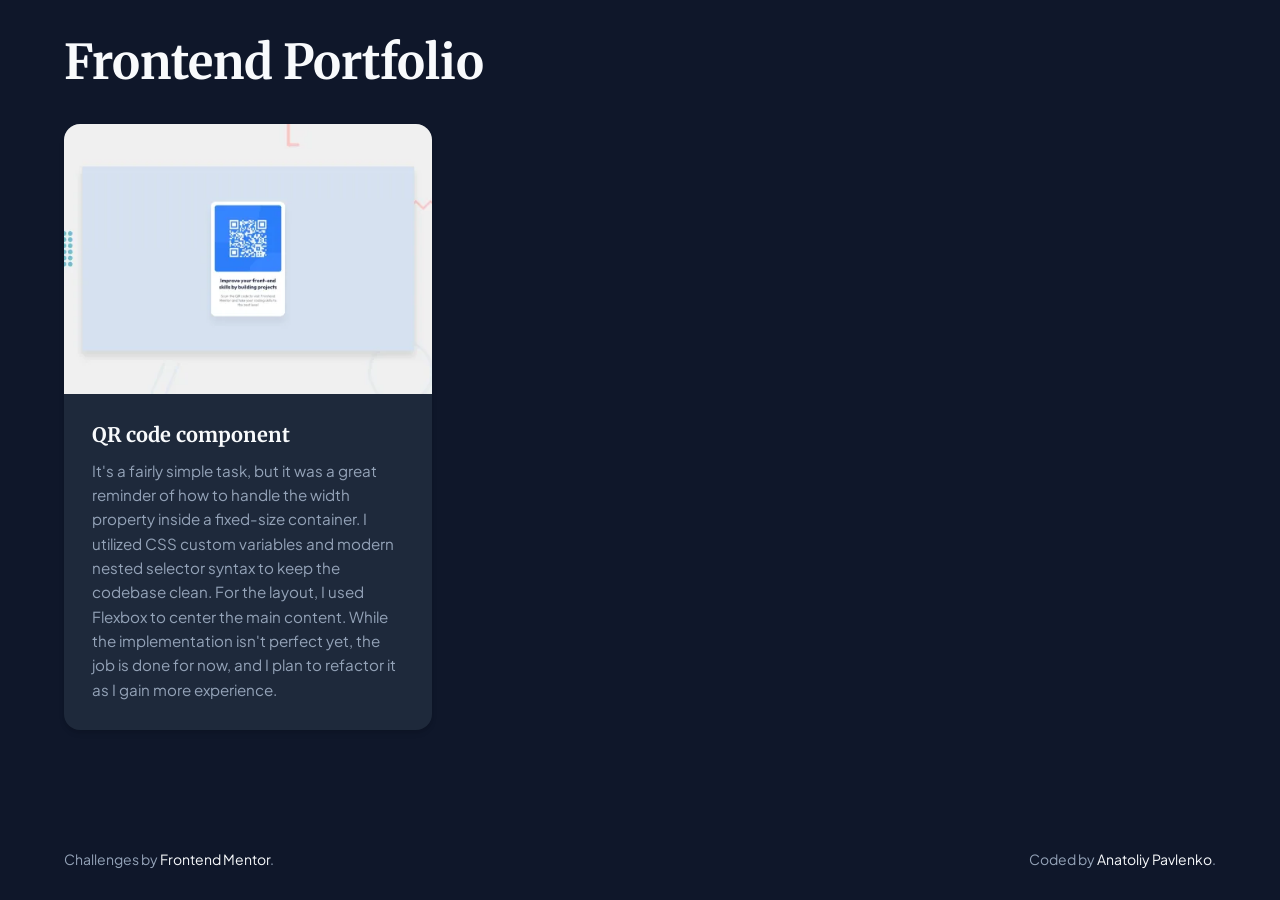
<file: index.html>
<!doctype html>
<html lang="en">
  <head>
    <meta charset="UTF-8" />
    <meta name="viewport" content="width=device-width, initial-scale=1.0" />
    <title>Frontend Mentor Challenges</title>

    <link
      rel="icon"
      type="image/png"
      sizes="32x32"
      href="./favicon-32x32.png"
    />

    <link rel="preconnect" href="https://fonts.googleapis.com" />
    <link rel="preconnect" href="https://fonts.gstatic.com" crossorigin />
    <link
      href="https://fonts.googleapis.com/css2?family=Merriweather:ital,opsz,wght@0,18..144,300..900;1,18..144,300..900&family=Plus+Jakarta+Sans:ital,wght@0,200..800;1,200..800&display=swap"
      rel="stylesheet"
    />

    <link rel="stylesheet" href="./css/style.css?v=0" />
  </head>
  <body>
    <div class="content-wrapper">
      <header>
        <h1>Frontend Portfolio</h1>
      </header>
      <main>
        <div class="container">
          <ul class="grid">
            <li class="card">
              <div class="card-image">
                <a href="./newbie/QR-code-component/" target="_blank"
                  ><img
                    src="./assets/images/preview.webp"
                    alt="Link to frontendmentor.io website"
                /></a>
              </div>
              <div class="card-content">
                <a href="./newbie/QR-code-component/" target="_blank"
                  ><h2>QR code component</h2></a
                >
                <p>
                  It's a fairly simple task, but it was a great reminder of how
                  to handle the width property inside a fixed-size container. I
                  utilized CSS custom variables and modern nested selector
                  syntax to keep the codebase clean. For the layout, I used
                  Flexbox to center the main content. While the implementation
                  isn't perfect yet, the job is done for now, and I plan to
                  refactor it as I gain more experience.
                </p>
              </div>
            </li>
          </ul>
        </div>
      </main>

      <footer class="attribution">
        <div>
          Challenges by
          <a href="https://www.frontendmentor.io?ref=challenge" target="_blank"
            >Frontend Mentor</a
          >.
        </div>
        <div>
          Coded by
          <a href="https://github.com/tolikhere" target="_blank"
            >Anatoliy Pavlenko</a
          >.
        </div>
      </footer>
    </div>
  </body>
</html>
</file>
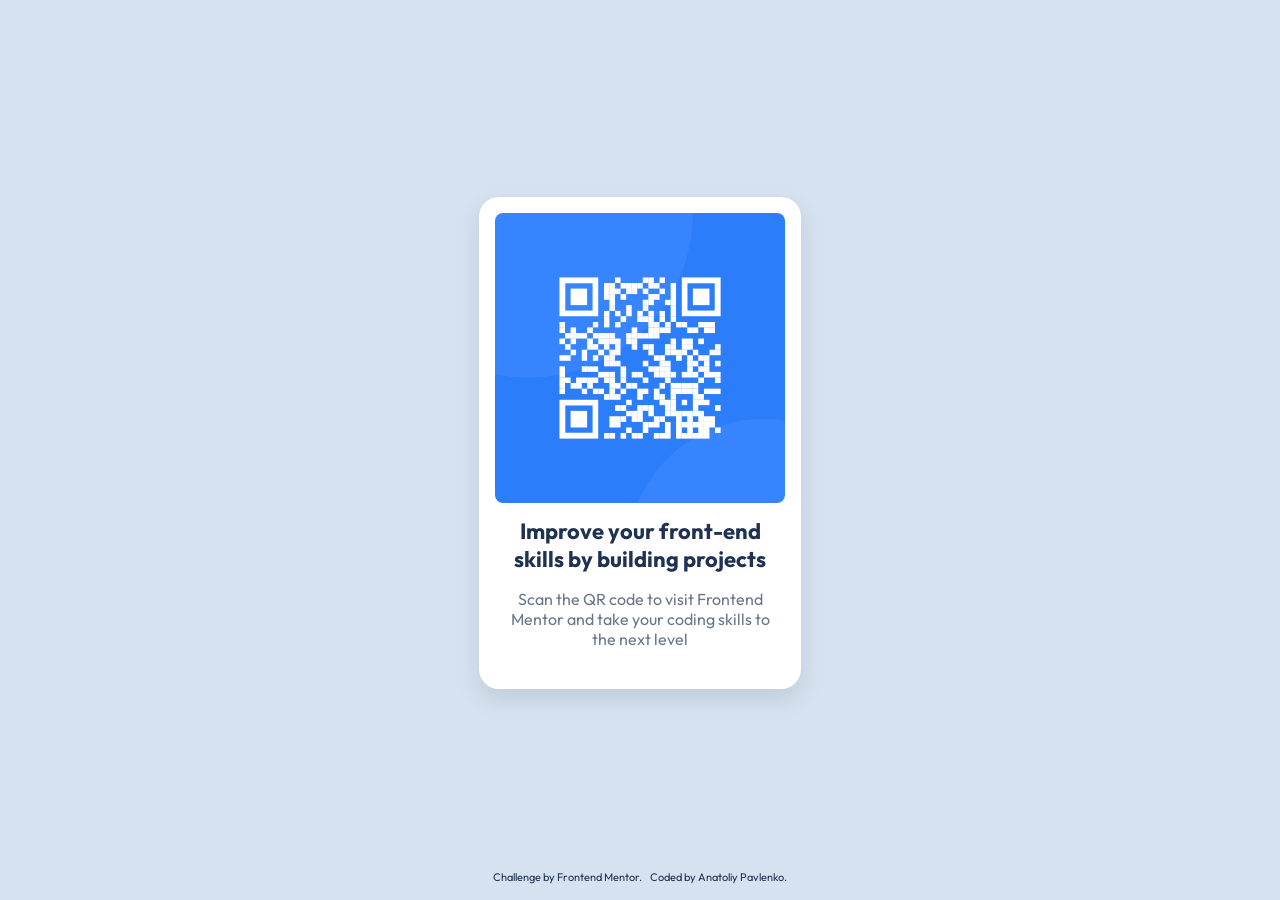
<file: newbie/QR-code-component/index.html>
<!doctype html>
<html lang="en">
  <head>
    <meta charset="UTF-8" />
    <meta name="viewport" content="width=device-width, initial-scale=1.0" />

    <link rel="preconnect" href="https://fonts.googleapis.com" />
    <link rel="preconnect" href="https://fonts.gstatic.com" crossorigin />
    <link
      href="https://fonts.googleapis.com/css2?family=Outfit:wght@100..900&display=swap"
      rel="stylesheet"
    />

    <link
      rel="icon"
      type="image/png"
      sizes="32x32"
      href="./assets/images/favicon-32x32.png"
    />

    <title>Frontend Mentor | QR code component</title>
    <link rel="stylesheet" href="style.css" />
  </head>
  <body>
    <main class="qr-wrapper">
      <img
        class="qr-img"
        src="assets/images/image-qr-code.png"
        alt="QR code linking to Frontend Mentor"
      />
      <div class="qr-text">
        <h1 class="title">
          Improve your front-end skills by building projects
        </h1>
        <p class="description">
          Scan the QR code to visit Frontend Mentor and take your coding skills
          to the next level
        </p>
      </div>
    </main>

    <footer class="attribution">
      <div>
        Challenge by
        <a href="https://www.frontendmentor.io?ref=challenge" target="_blank"
          >Frontend Mentor</a
        >.
      </div>
      <div>
        Coded by
        <a href="https://github.com/tolikhere" target="_blank"
          >Anatoliy Pavlenko</a
        >.
      </div>
    </footer>
  </body>
</html>
</file>
<file: css/style.css>
/* ==========================================================================
  1. VARIABLES & DESIGN TOKENS
   ========================================================================== */
:root {
  --bg-main: #0f172a;
  --bg-card: #1e293b;
  --white: #f8fafc;
  --text-main: #94a3b8;
  --muted: #64748b;
  --accent: #06b6d4;
}

/* ==========================================================================
  2. GLOBAL RESETS
   ========================================================================== */
*,
*::before,
*::after {
  box-sizing: border-box;
}

body {
  margin: 0;
  background-color: var(--bg-main);
  color: var(--text-main);
  font-family: "Plus Jakarta Sans", sans-serif;
  font-optical-sizing: auto;
  font-weight: 400;
  font-style: normal;
}

ul {
  margin: 0;
  padding: 0;
  list-style: none;
}

img {
  display: block;
  width: 100%;
  height: auto;
}

a {
  text-decoration: none;
  color: var(--white);
  transition: color 0.2s ease;

  h2 {
    color: inherit;
  }

  &:hover {
    text-decoration: underline;
    color: var(--accent);
  }
}

/* ==========================================================================
  3. TYPOGRAPHY
   ========================================================================== */
h1,
h2,
h3 {
  color: var(--white);
  font-family: "Merriweather", serif;
  margin-top: 0;
}

h1 {
  font-size: clamp(
    2rem,
    5vw,
    3rem
  ); /* Fluid typography: scales down on mobile */
}

/* ==========================================================================
  4. LAYOUT SYSTEM
   ========================================================================== */
.content-wrapper {
  display: flex;
  flex-direction: column;
  min-height: 100vh;
  max-width: 75rem;
  margin: 0 auto;
  padding: 2rem 1.5rem;
}

.container {
  width: 100%;
}

main {
  flex-grow: 1; /* Pushes the footer to the absolute bottom of the viewport */
}

.grid {
  display: grid;
  grid-template-columns: repeat(1, minmax(0, 1fr));
  gap: 1.5rem;
}

/* ==========================================================================
  5. COMPONENT: CHALLENGE CARDS
   ========================================================================== */
.grid .card {
  background-color: var(--bg-card);
  border-radius: 1rem;
  overflow: hidden;
  display: flex;
  flex-direction: column;
  box-shadow:
    0 4px 6px -1px rgba(0, 0, 0, 0.1),
    0 2px 4px -1px rgba(0, 0, 0, 0.06);

  /* Card Image Container */
  .card-image {
    overflow: hidden;

    a {
      display: block;
      width: 100%;
      height: 100%;
    }

    img {
      object-fit: cover;
      transition: transform 0.3s ease;
    }

    a:hover img {
      transform: scale(1.05);
    }
  }

  /* Card Body Content */
  .card-content {
    padding: 1.75rem;
    display: flex;
    flex-direction: column;
    flex-grow: 1;

    h2 {
      font-size: 1.25rem;
      margin-bottom: 0.75rem;
    }

    p {
      margin: 0;
      font-size: 0.95rem;
      line-height: 1.6;
    }
  }
}

/* ==========================================================================
  6. FOOTER / ATTRIBUTION
   ========================================================================== */
footer.attribution {
  display: flex;
  flex-direction: column; /* Stacked layout on mobile */
  gap: 0.5rem;
  justify-content: space-between;
  padding-top: 2rem;
  font-size: 0.875rem;
}

/* ==========================================================================
  7. RESPONSIVE MEDIA QUERIES
   ========================================================================== */
@media (min-width: 48rem) {
  .grid {
    grid-template-columns: repeat(2, minmax(0, 1fr));
  }

  footer.attribution {
    flex-direction: row; /* Side-by-side layout on larger screens */
  }
}

@media (min-width: 64rem) {
  .grid {
    grid-template-columns: repeat(3, minmax(0, 1fr));
  }
}
</file>
<file: newbie/QR-code-component/style.css>
/* ==========================================================================
  1. VARIABLES & TYPOGRAPHY
   ========================================================================== */
:root {
  --white: hsl(0, 0%, 100%);
  --slate-300: hsl(212, 45%, 89%);
  --slate-500: hsl(216, 15%, 48%);
  --slate-900: hsl(218, 44%, 22%);
  --shadow: rgb(0, 0, 0, 0.1);

  font-family: "Outfit", sans-serif;
  font-optical-sizing: auto;
  font-style: normal;
  font-size: 1rem;
  font-weight: 400;
}

/* ==========================================================================
  2. GLOBAL RESETS
   ========================================================================== */

*,
*::before,
*::after {
  box-sizing: border-box;
}

/* ==========================================================================
  3. LAYOUT SYSTEM
   ========================================================================== */

body {
  display: flex;
  flex-direction: column;
  justify-content: center;
  align-items: center;
  background-color: var(--slate-300);
  margin: 0;
  min-height: 100vh;
  padding: 16px;
}

/* ==========================================================================
  4. QR COMPONENT
   ========================================================================== */

.qr-wrapper {
  margin-top: auto;
  background-color: var(--white);
  padding: 16px;
  text-align: center;
  width: min(322px, 100%);
  border-radius: 20px;
  box-shadow: 0 10px 25px var(--shadow);

  .qr-img {
    width: 100%;
    border-radius: 8px;
    display: block;
  }

  .qr-text {
    width: 90%;
    margin: 0 auto 24px;

    .title {
      font-size: 1.375rem;
      font-weight: 700;
      color: var(--slate-900);
    }

    .description {
      color: var(--slate-500);
    }
  }
}

/* ==========================================================================
  5. FOOTER / ATTRIBUTION
   ========================================================================== */

.attribution {
  display: flex;
  flex-direction: column;
  gap: 0.25rem;
  margin-top: auto;
  font-size: 0.6875rem;
  color: var(--slate-900);
  text-align: center;

  a {
    color: inherit;
    text-decoration: none;
  }

  a:hover {
    text-decoration: underline;
  }
}

/* ==========================================================================
  6. RESPONSIVE MEDIA QUERY
   ========================================================================== */

@media (min-width: 24rem) {
  .attribution {
    flex-direction: row;
    gap: 0.5rem;
  }
}
</file>
